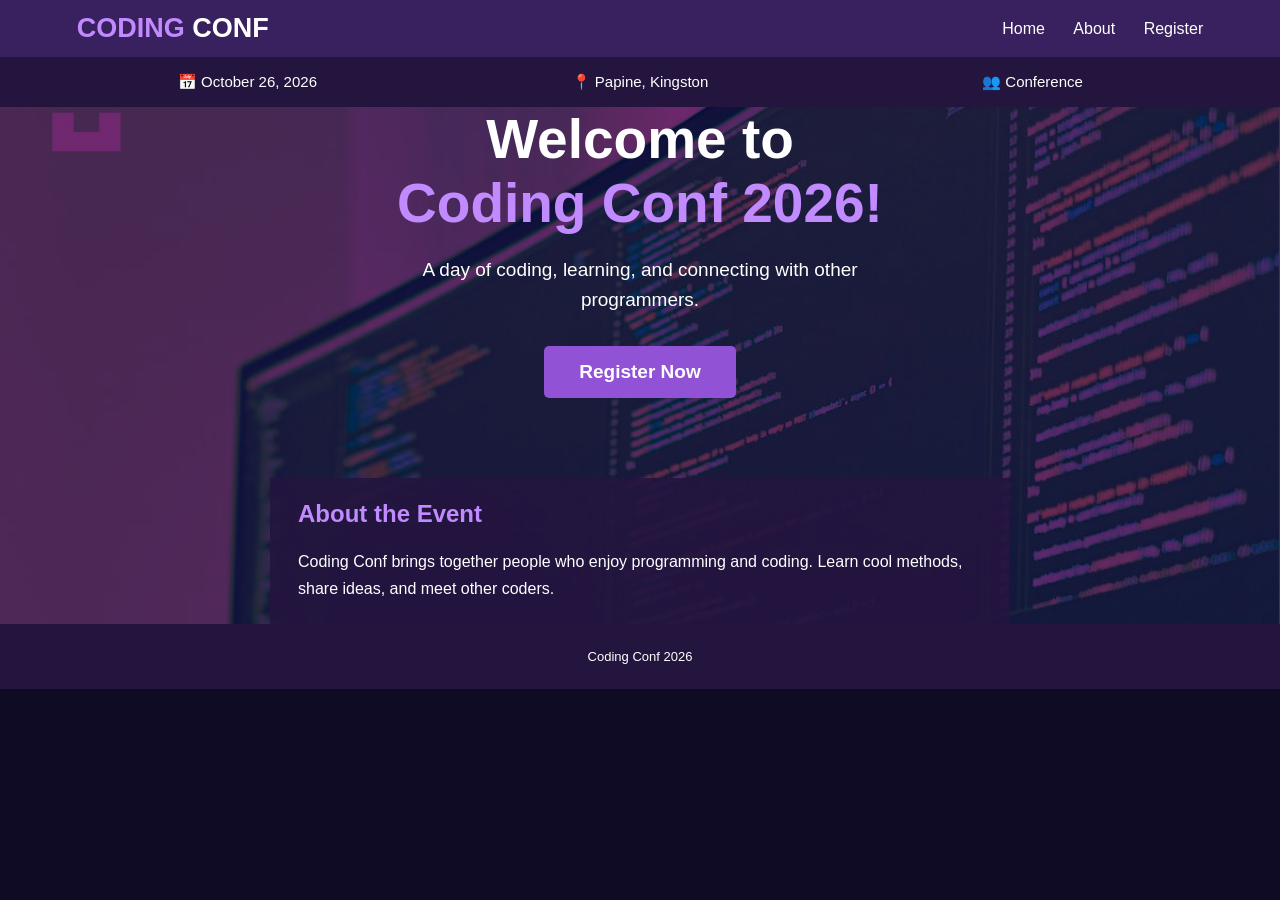
<file: index.html>
<!DOCTYPE html>
<html lang="en">
<head>
    <meta charset="UTF-8">
    <meta http-equiv="refresh" content="0; url=HTML/index.html">
    <title>Coding Conf 2026</title>
</head>
<body>
    <p><a href="HTML/index.html">Open Coding Conf 2026</a></p>
</body>
</html>
</file>
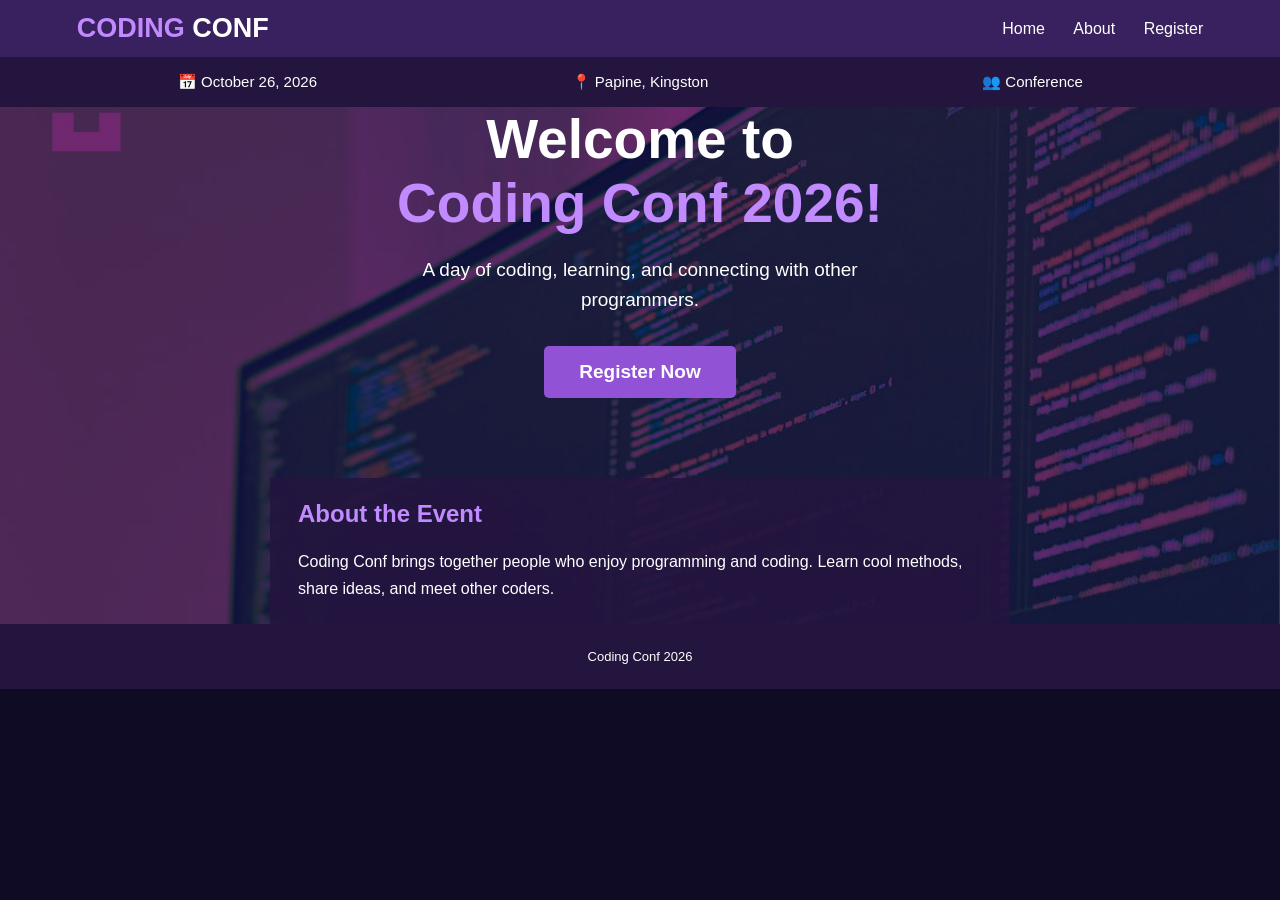
<file: HTML/index.html>
<!DOCTYPE html>
<html lang="en">
<head>
  <meta charset="UTF-8">
  <meta name="viewport" content="width=device-width, initial-scale=1.0">
  <title>Coding Conf 2026</title>
  <link rel="stylesheet" href="../css/style.css">
</head>
<body>

  <header>
    <h1><span>CODING</span> CONF</h1>
    <nav aria-label="Main navigation">
      <a href="index.html">Home</a>
      <a href="#about">About</a>
      <a href="login.html">Register</a>
    </nav>
  </header>

  <section class="event-bar" aria-label="Event information">
    <table>
      <tr>
        <td>📅 October 26, 2026</td>
        <td>📍 Papine, Kingston</td>
        <td>👥 Conference</td>
      </tr>
    </table>
  </section>

  <main class="landing">
    <section class="welcome">
      <h2>Welcome to<br><span>Coding Conf 2026!</span></h2>
      <p>A day of coding, learning, and connecting with other programmers.</p>
        <a class="register-button" href="login.html">Register Now</a>
    </section>

    <section id="about" class="about">
      <h2>About the Event</h2>
      <p>Coding Conf brings together people who enjoy programming and coding.
      Learn cool methods, share ideas, and meet other coders.</p>
    </section>
  </main>

  <footer>
    <p>Coding Conf 2026</p>
  </footer>
</body>
</html>
</file>
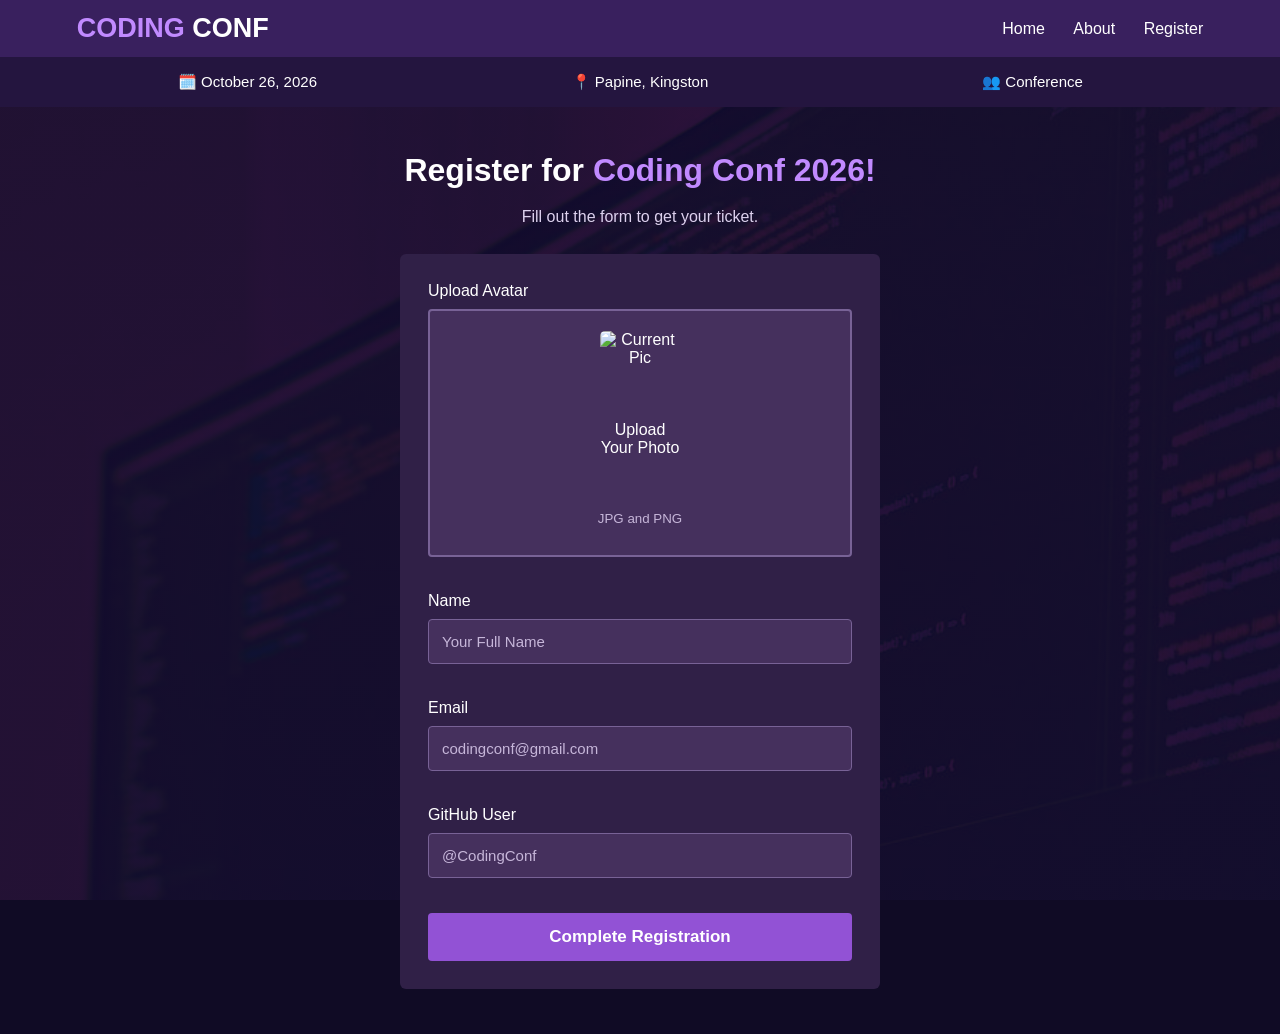
<file: HTML/login.html>
<!DOCTYPE html>
<html lang="en">
<head>
    <meta charset="UTF-8">
    <meta name="viewport" content="width=device-width, initial-scale=1.0">
    <title>Register - Coding Conf 2026</title>
    <link rel="stylesheet" href="../css/style.css">
    <script src="../js/validation.js" defer></script>
</head>

<body class="register-page">

    <header>
        <h1><span>CODING</span> CONF</h1>

        <nav>
            <a href="index.html">Home</a>
            <a href="index.html#about">About</a>
            <a href="login.html">Register</a>
        </nav>
    </header>

    <section class="event-bar">
        <table>
            <tr>
                <td>🗓️ October 26, 2026</td>
                <td>📍 Papine, Kingston</td>
                <td>👥 Conference</td>
            </tr>
        </table>
    </section>

    <main class="register-main">

        <h2>Register for <span>Coding Conf 2026!</span></h2>
        <p>Fill out the form to get your ticket.</p>

        <form id="registrationForm" novalidate>

            <label for="avatar">Upload Avatar</label>

            <div class="upload-area">
                <label for="avatar" class="upload-label">
                <img id="avatarPreview" alt="Current Pic">
                    <span>Upload Your Photo</span>
                    <small>JPG and PNG </small>
                </label>

                <input type="file" id="avatar" name="avatar"
                    accept=".jpg,.jpeg,.png">
            </div>
            <small class="error" id="avatarError"></small>

            <label for="fullName">Name</label>
            <input type="text" id="fullName" name="fullName"
                   placeholder="Your Full Name">
            <small class="error" id="nameError"></small>

            <label for="email">Email</label>
            <input type="email" id="email" name="email"
                   placeholder="codingconf@gmail.com">
            <small class="error" id="emailError"></small>

            <label for="github">GitHub User</label>
            <input type="text" id="github" name="github"
                   placeholder="@CodingConf">
            <small class="error" id="githubError"></small>

            <button type="submit">Complete Registration</button>

        </form>


    </main>

</body>
</html>
</file>
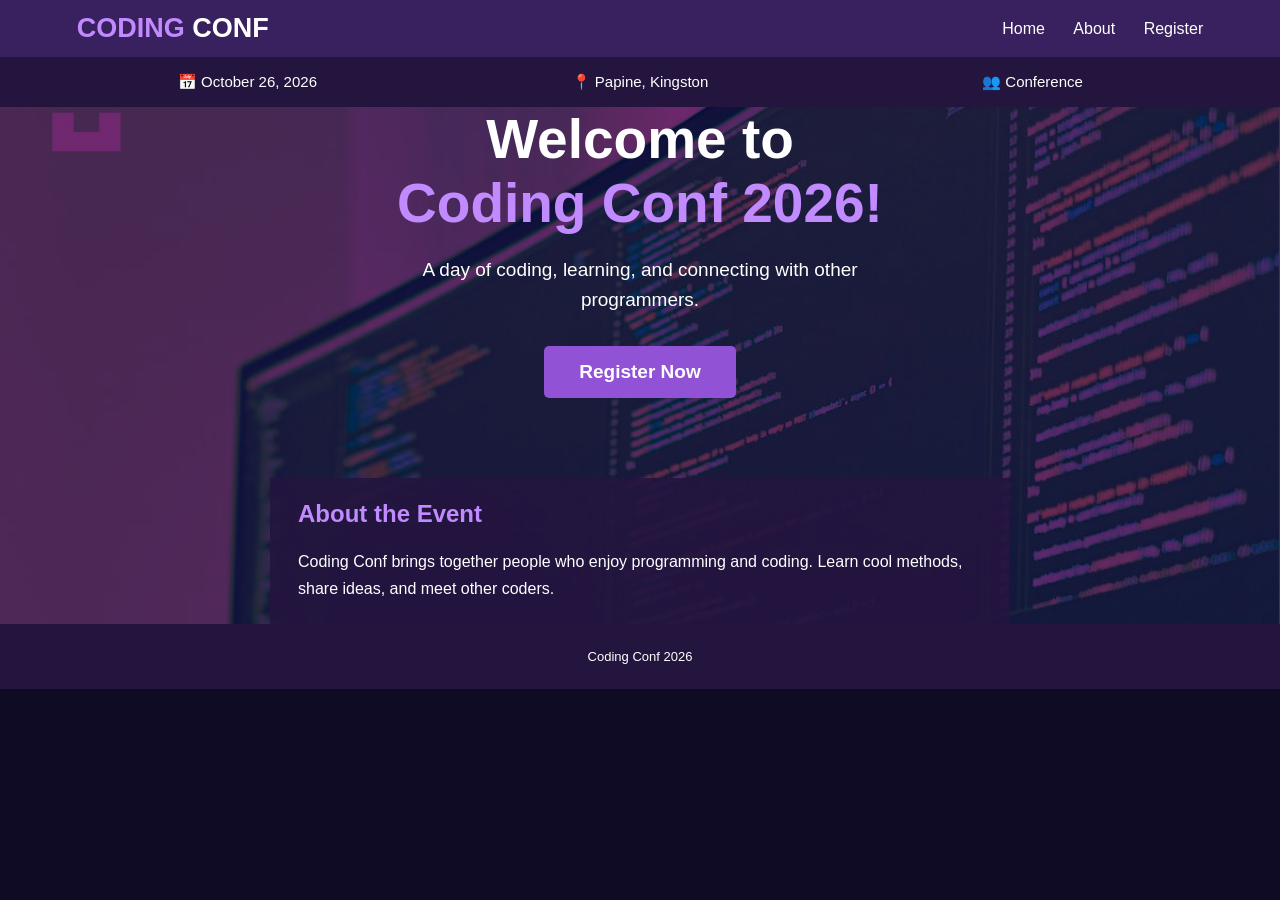
<file: HTML/ticket.html>
<!--
Name: Matthew Sullivan
Student ID: 2307072
Module: Web Programming
Tutor: Ms. C. Anuli
Session: Monday, 6:00 PM - 8:00 PM
Date: October 30, 2026
Assignment: IA #2
-->

<!DOCTYPE html>
<html lang="en">
<head>
    <meta charset="UTF-8">
    <meta name="viewport" content="width=device-width, initial-scale=1.0">
    <title>Your Ticket - Coding Conf 2026</title>
    <link rel="stylesheet" href="../css/style.css">
    <script src="../js/ticket.js" defer></script>
</head>

<body class="ticket-page">

    <header>
        <h1><span>CODING</span> CONF</h1>

        <nav>
            <a href="index.html">Home</a>
            <a href="index.html#about">About</a>
            <a href="login.html">Register</a>
        </nav>
    </header>

    <section class="event-bar">
        <table>
            <tr>
                <td>🗓️ October 26, 2026</td>
                <td>📍 Papine, Kingston</td>
                <td>👥 Conference</td>
            </tr>
        </table>
    </section>

    <main class="ticket-main">

        <h2>Congrats, <span id="welcomeName"></span>!</h2>
        <p>Your Coding Conf ticket is ready.</p>

        <section class="ticket">

            <h3><span>CODING</span> CONF</h3>
            <p class="ticket-subtitle">ADMISSION PASS 2026</p>

            <hr>

              <img id="ticketAvatar" alt="Attendee Photo">

            <h3 id="ticketName"></h3>
            <a id="ticketGithub" target="_blank"
               rel="noopener noreferrer"></a>

            <div class="ticket-email">
                <small>EMAIL</small>
                <p id="ticketEmail"></p>
            </div>

            <hr>

            <small>TICKET NUMBER</small>
            <p id="ticketNumber"></p>

        </section>

        <a href="index.html" class="register-button">
            Back to Home
        </a>

    </main>

</body>
</html>
</file>
<file: css/style.css>
:root {
    --dark: #100b25;
    --top: #39205e;
    --second: #24153f;
    --purple: #c18aff;
    --button: #9252d5;
}

* {
    box-sizing: border-box;
}

html {
    scroll-behavior: smooth;
}

body {
    margin: 0;
    background-color: var(--dark);
    color: white;
    font-family: Arial, sans-serif;
}

header {
    background-color: var(--top);
    padding: 13px 6%;
    display: flex;
    align-items: center;
    justify-content: space-between;
    gap: 12px;
}

header h1 {
    margin: 0;
    font-size: 27px;
}

header h1 span {
    color: var(--purple);
}

nav a {
    color: white;
    text-decoration: none;
    margin-left: 24px;
    font-size: 16px;
}

nav a:hover {
    color: var(--purple);
}

.event-bar {
    background-color: var(--second);
    padding: 13px 4%;
}

.event-bar table {
    width: 100%;
    text-align: center;
    border-collapse: collapse;
}

.event-bar td {
    width: 33%;
    padding: 3px;
    font-size: 15px;
}

.landing {
    background-image: url("../assets/landingPageBackground.png");
    background-size: cover;
    background-position: center;
}

.welcome {
    text-align: center;
}

.welcome h2 {
    font-size: 55px;
    margin: 0 0 20px;
}

.welcome h2 span {
    color: var(--purple);
}

.welcome p {
    font-size: 19px;
    max-width: 530px;
    margin: 0 auto 30px;
    line-height: 1.6;
}

.register-button {
    display: inline-block;
    padding: 15px 35px;
    background-color: var(--button);
    color: white;
    text-decoration: none;
    font-size: 19px;
    font-weight: bold;
    border-radius: 5px;
}

.register-button:hover {
    background-color: #a36ae3;
}

.about {
    max-width: 740px;
    margin: 80px auto 0;
    padding: 22px 28px;
    background-color: rgba(36, 21, 63, 0.9);
}

.about h2 {
    color: var(--purple);
    margin-top: 0;
}

.about p {
    line-height: 1.7;
    margin-bottom: 0;
}

footer {
    background-color: var(--second);
    padding: 12px;
    text-align: center;
    font-size: 13px;
}

.register-page {
    min-height: 100vh;
    background-image: linear-gradient(
        rgba(20, 10, 40, 0.75),
        rgba(20, 10, 40, 0.75)
    ), url("../assets/landingPageBackground.png");
    background-size: cover;
    background-position: center;
    background-attachment: fixed;
}

.register-main {
    max-width: 520px;
    margin: 45px auto;
    padding: 0 20px;
}

.register-main h2 {
    text-align: center;
    font-size: 32px;
    margin-bottom: 12px;
}

.register-main h2 span {
    color: var(--purple);
}

.register-main > p {
    text-align: center;
    color: #ddd1ee;
    line-height: 1.5;
    margin-bottom: 25px;
}

#registrationForm {
    background-color: #302047;
    padding: 28px;
    border-radius: 6px;
}

#registrationForm label {
    display: block;
    margin-bottom: 9px;
}

#registrationForm input[type="text"],
#registrationForm input[type="email"] {
    width: 100%;
    padding: 13px;
    margin-bottom: 5px;
    background-color: #45305d;
    color: white;
    border: 1px solid #786296;
    border-radius: 4px;
    font-size: 15px;
}

#registrationForm input::placeholder {
    color: #c6b6d9;
}

#registrationForm input:focus {
    outline: 2px solid var(--purple);
}

.upload-area {
    background-color: #45305d;
    border: 2px solid #786296;
    border-radius: 4px;
    text-align: center;
    padding: 20px;
    margin-bottom: 5px;
}

.upload-label {
    cursor: pointer;
}

.upload-label span,
#avatarPreview {
    display: block;
    width: 80px;
    height: 80px;
    object-fit: cover;
    margin: 0 auto 10px;
    border-radius: 5px;
}

.upload-label small {
    display: block;
}

.upload-icon {
    font-size: 32px;
    margin-bottom: 8px;
}

#avatarPreview {
    display: block;
    width: 80px;
    height: 80px;
    object-fit: cover;
    margin: 0 auto 10px;
    border-radius: 5px;
}

.upload-label small {
    color: #c6b6d9;
    margin-top: 8px;
}

#avatar {
    display: none;
}

.error {
    display: block;
    color: #ff9faf;
    min-height: 18px;
    margin-bottom: 12px;
    font-size: 13px;
}

#registrationForm button {
    width: 100%;
    padding: 14px;
    background-color: var(--button);
    color: white;
    border: none;
    border-radius: 4px;
    font-size: 17px;
    font-weight: bold;
    cursor: pointer;
}

#registrationForm button:hover {
    background-color: #a36ae3;
}

.form-note {
    margin-top: 18px;
    font-size: 13px;
    text-align: center;
    color: #c6b6d9;
}

@media (max-width: 650px) {

    header {
        flex-direction: column;
        text-align: center;
    }

    nav a {
        margin: 0 10px;
    }

    .event-bar td {
        display: block;
        width: 100%;
        padding: 5px;
    }

    .welcome h2 {
        font-size: 35px;
    }

    .welcome p {
        font-size: 16px;
    }

    .about {
        margin-top: 65px;
    }

    .register-main {
        margin: 30px auto;
    }

    .register-main h2 {
        font-size: 26px;
    }

    #registrationForm {
        padding: 20px;
    }
}



.ticket-page {
    min-height: 100vh;
    background-image: linear-gradient(
        rgba(20, 10, 40, 0.75),
        rgba(20, 10, 40, 0.75)
    ), url("../assets/landingPageBackground.png");
    background-size: cover;
    background-position: center;
    background-attachment: fixed;
}

.ticket-main {
    max-width: 400px;
    margin: 45px auto;
    padding: 0 20px;
    text-align: center;
}

.ticket-main h2 {
    font-size: 32px;
    margin-bottom: 12px;
}

.ticket-main h2 span {
    color: var(--purple);
}

.ticket-main > p {
    color: #ddd1ee;
    margin-bottom: 25px;
}

.ticket {
    background-image: url("../assets/glassmorph.png");
    background-size: 100% 100%;
    background-repeat: no-repeat;
    background-color: rgba(48, 32, 71, 0);
    backdrop-filter: blur(6px);
    border-radius: 10px;
    padding: 40px 35px;
    margin-bottom: 25px;
    overflow-wrap: anywhere;
}

.ticket h3 {
    font-size: 26px;
    margin: 0;
}

.ticket h3 span {
    color: var(--purple);
}

.ticket-subtitle {
    color: #ddd1ee;
    font-size: 13px;
    margin-top: 8px;
}

.ticket hr {
    border: none;
    border-top: 1px solid #786296;
    margin: 25px 0;
}

#ticketAvatar {
    width: 100px;
    height: 100px;
    object-fit: cover;
    border-radius: 50%;
    border: 2px solid var(--purple);
}

#ticketName {
    margin-top: 15px;
    font-size: 25px;
}

#ticketGithub {
    color: var(--purple);
    margin-top: 8px;
}

.ticket-email {
    background-color: rgba(36, 21, 63, 0.6);
    padding: 15px;
    margin-top: 25px;
    border-radius: 5px;
}

.ticket-email small,
.ticket > small {
    color: #c6b6d9;
    font-size: 12px;
}

.ticket-email p {
    margin-bottom: 0;
}

#ticketNumber {
    font-size: 20px;
    font-weight: bold;
    color: var(--purple);
    margin-bottom: 0;
}

@media (max-width: 650px) {
    .ticket-main {
        margin: 30px auto;
    }

    .ticket-main h2 {
        font-size: 26px;
    }

    .ticket {
      padding: 30px 20px;
    }
}

#ticketGithub {
    display: inline-block;
    color: var(--purple);
    margin-top: 8px;
    text-decoration: none;
}

#ticketGithub:hover {
    text-decoration: underline;
}
</file>
